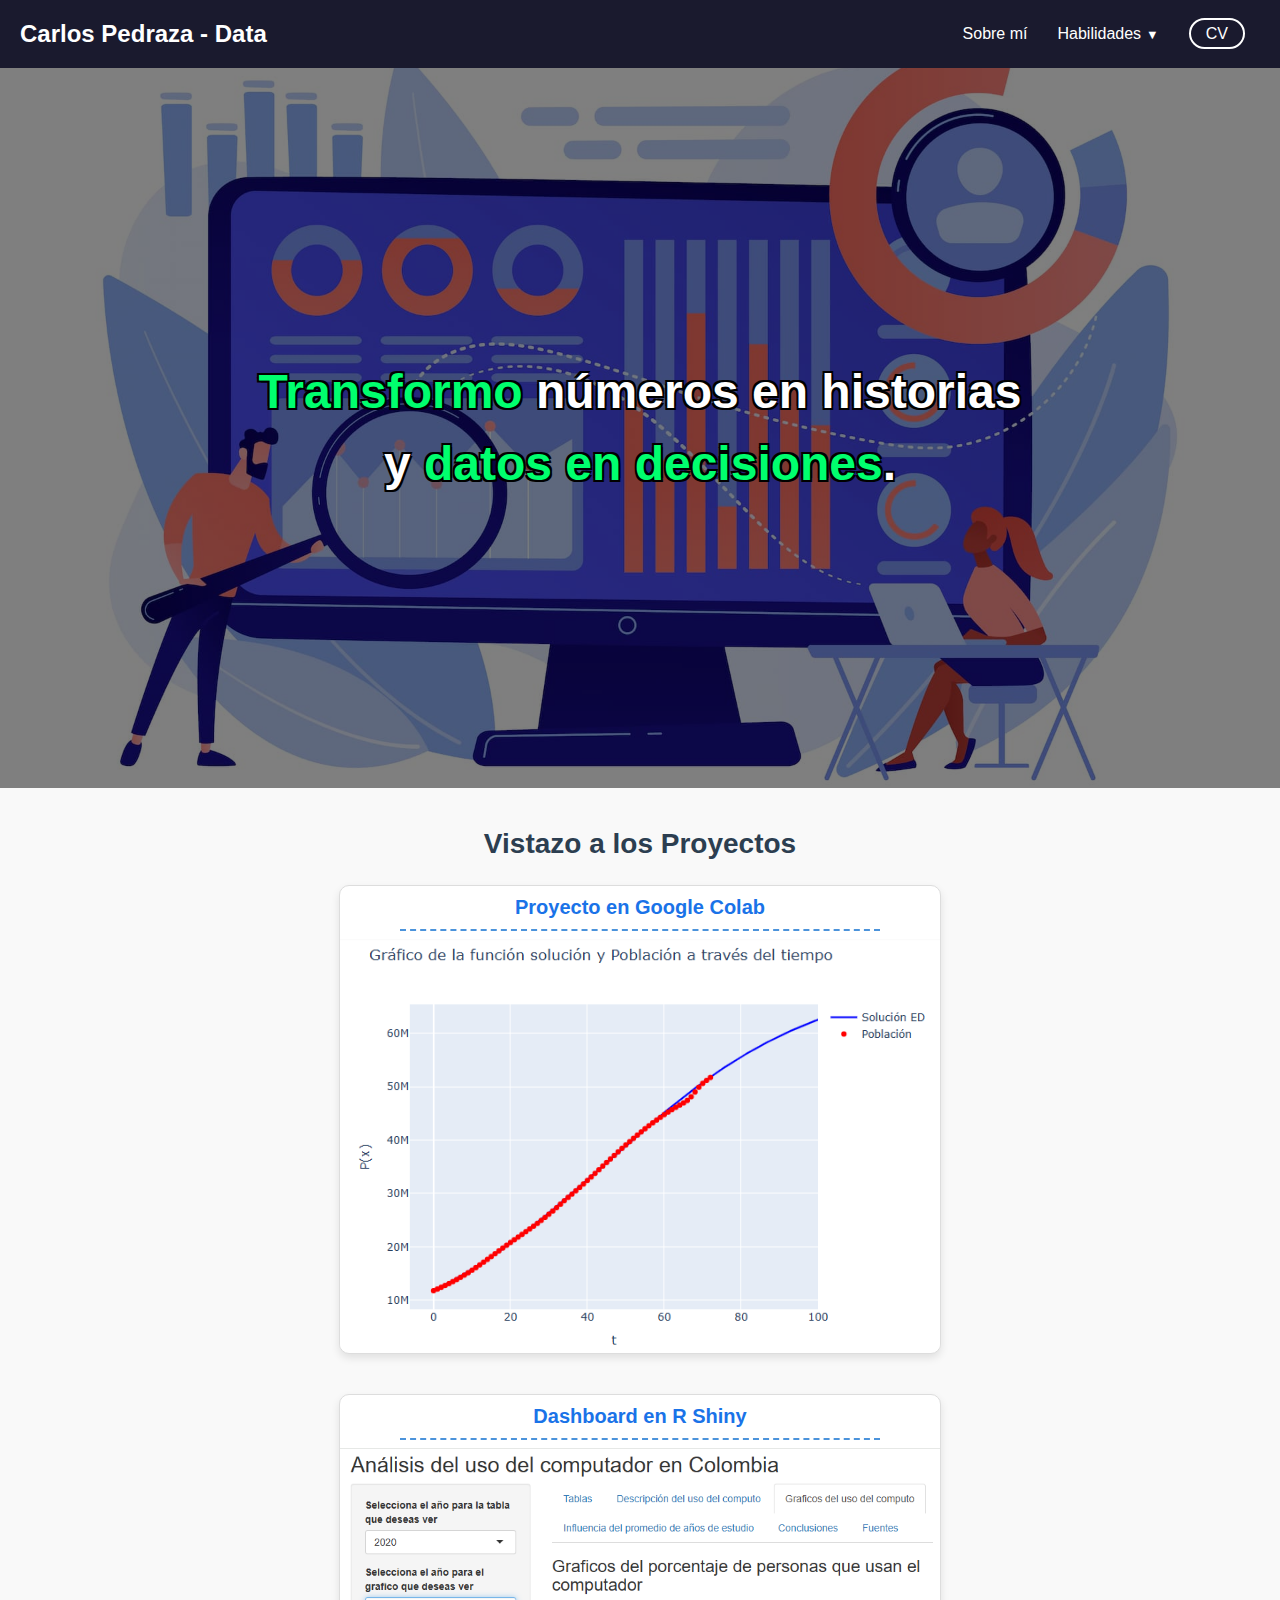
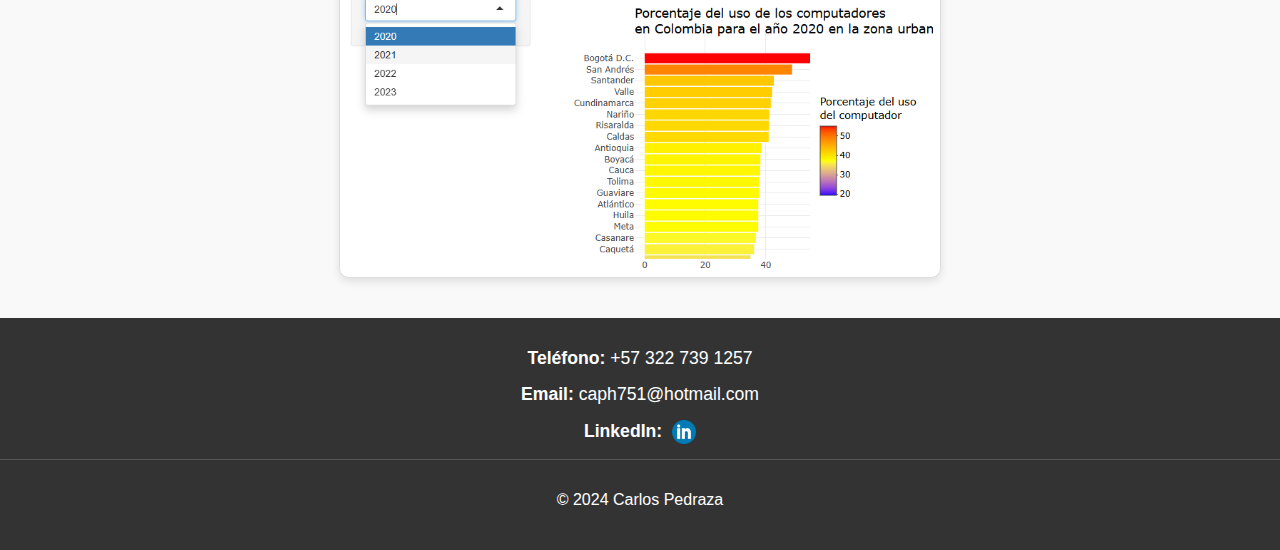
<file: index.html>
<!DOCTYPE html>
<html lang="es">
<head>
    <meta charset="UTF-8">
    <meta name="viewport" content="width=device-width, initial-scale=1.0">
    <title>Portafolio - Carlos Pedraza</title>
    <link rel="stylesheet" href="styles.css">
</head>
<body>
    <!-- Navegación -->
    <header>
        <nav>
            <a href="index.html" class="logo">Carlos Pedraza - Data</a>
            <div class="hamburger">
                <span></span>
                <span></span>
                <span></span>
            </div>
            <ul class="nav-links">
                <li><a href="sobre_mi.html">Sobre mí</a></li>
                <li class="dropdown">
                    <a href="#skills" class="dropdown-btn">Habilidades <span class="arrow">▼</span></a>
                    <ul class="dropdown-menu">
                        <li><a href="habilidades-python.html">Python</a></li>
                        <li><a href="Habilidades-R.html">R</a></li>
                        <li><a href="habilidades-Excel.html">Excel</a></li>
                    </ul>
                </li>
                <li><a href="media/Hoja de Vida de Carlos Pedraza.pdf" class="cv-button" target="_blank">CV</a></li>
            </ul>
        </nav>
    </header>

        <!-- Sección 1: Imagen de fondo y frase -->
        <section class="intro">
            <div class="overlay">
                <h1>
                    <span class="highlight">Transformo</span> números en historias <br>
                    y <span class="highlight">datos en decisiones</span>.
                </h1>
            </div>
        </section>
        
        <!--Sección de los proyectos-->
        <section class="projects-overview">
            <h2>Vistazo a los Proyectos</h2>
            <div class="projects-container">

                <div class="project-card">
                    <a href="https://colab.research.google.com/drive/1gpJDyMzF_62N0Fg-CL9JkQQJJrFau36m" target="_blank">
                        <p>Proyecto en Google Colab</p>
                        <hr class="separator">
                        <img src="media/Vistazo-proyecto-colab.png" alt="Proyecto en Google Colab" class="image">
                    </a>
                </div>

                <div class="project-card">
                    <a href="https://01vmub-andres-huertas.shinyapps.io/panel_proyecto_computadores/" target="_blank">
                        <p>Dashboard en R Shiny</p>
                        <hr class="separator">
                        <img src="media/vistazo-panel-R.png" alt="Proyecto en Google Colab" class="image">
                    </a>
                </div>
                
            </div>
        </section>
        

        <!-- Footer -->
        <footer>
            <div class="contact-info">
                <p><strong>Teléfono:</strong> +57 322 739 1257</p>
                <p><strong>Email:</strong> caph751@hotmail.com</p>
                <p><strong>LinkedIn:</strong> <a href="https://www.linkedin.com/in/carlos-pedraza-huertas-ba9575229/" target="_blank"><img src="media\linkedin_icon.png" alt="LinkedIn" class="linkedin-icon"></a></p>
            </div>
            <div class="footer-divider">
                <p>© 2024 Carlos Pedraza</p>
            </div>
        </footer>

    <script src="script.js"></script>

</body>
</html>
</file>
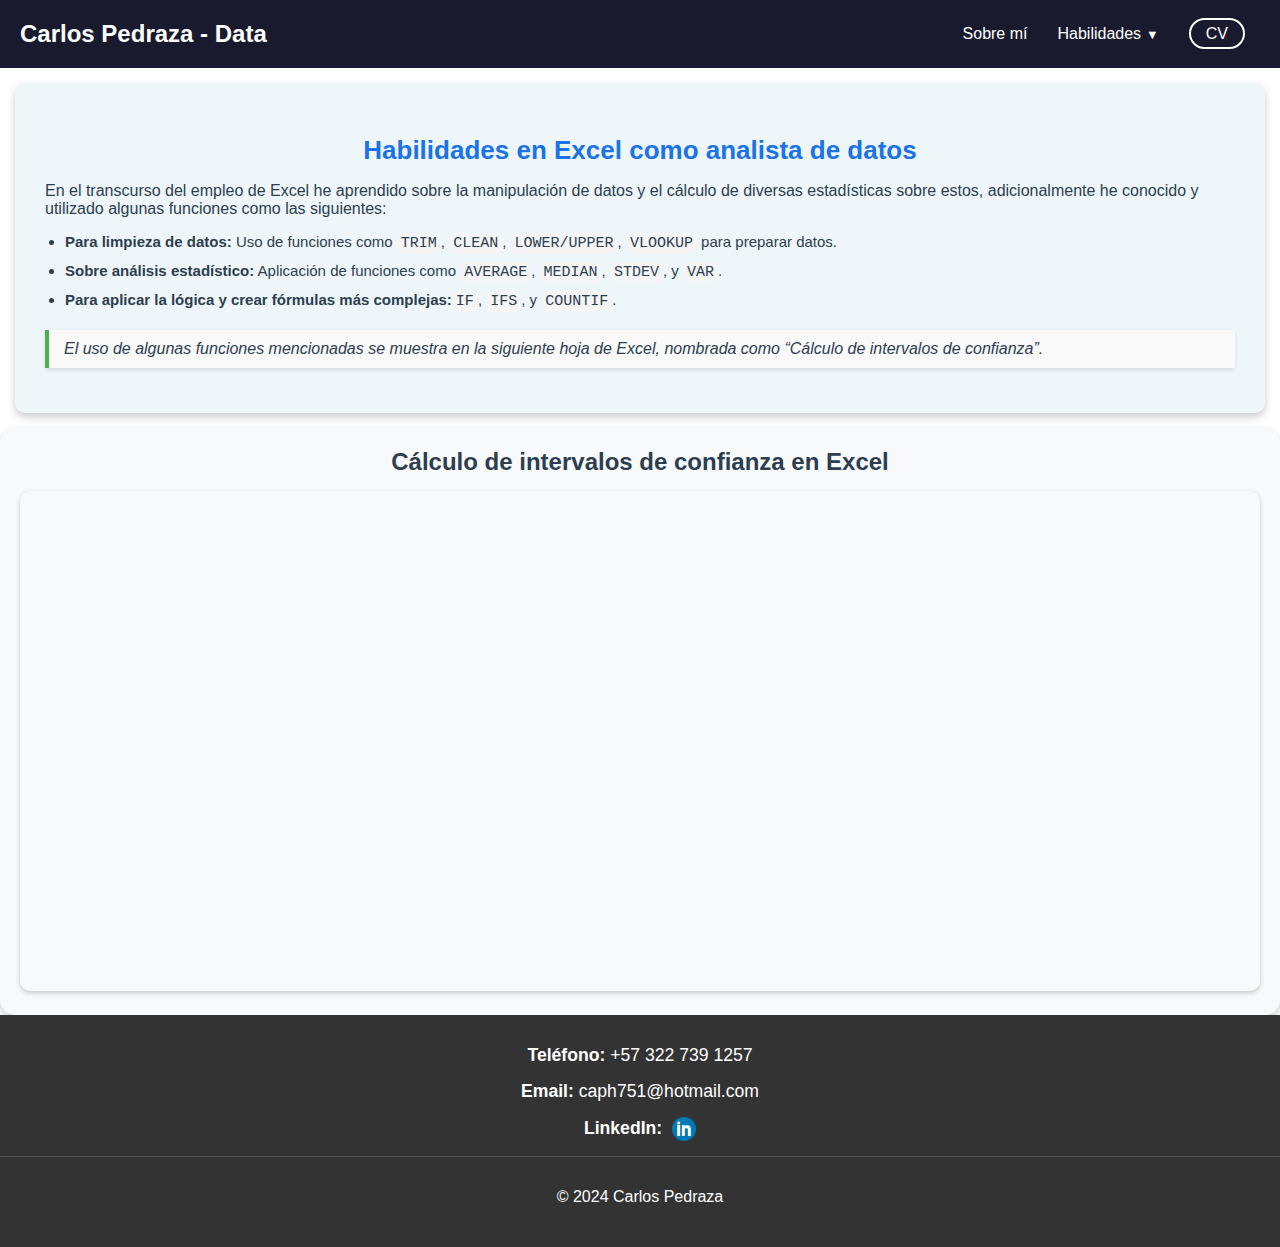
<file: habilidades-Excel.html>
<!DOCTYPE html>
<html lang="es">
<head>
    <meta charset="UTF-8">
    <meta name="viewport" content="width=device-width, initial-scale=1.0">
    <title>Portafolio - Carlos Pedraza</title>
    <link rel="stylesheet" href="styles.css">
    <link rel="stylesheet" href="style_habilidades_Excel.css">
</head>
<body>
    <!-- Navegación -->
    <header>
        <nav>
            <a href="index.html" class="logo">Carlos Pedraza - Data</a>
            <div class="hamburger">
                <span></span>
                <span></span>
                <span></span>
            </div>
            <ul class="nav-links">
                <li><a href="sobre_mi.html">Sobre mí</a></li>
                <li class="dropdown">
                    <a href="#skills" class="dropdown-btn">Habilidades <span class="arrow">▼</span></a>
                    <ul class="dropdown-menu">
                        <li><a href="habilidades-python.html">Python</a></li>
                        <li><a href="Habilidades-R.html">R</a></li>
                        <li><a href="#excel">Excel</a></li>
                    </ul>
                </li>
                <li><a href="media/Hoja de Vida de Carlos Pedraza.pdf" class="cv-button" target="_blank">CV</a></li>
            </ul>
        </nav>
    </header>

    <!--Habilidades en Excel-->
    <div class="excel-skills">
        <h2>Habilidades en Excel como analista de datos</h2>
        <p>En el transcurso del empleo de Excel he aprendido sobre la manipulación de datos y el cálculo de diversas estadísticas sobre estos, adicionalmente he conocido y utilizado algunas funciones como las siguientes:</p>
        <ul>
            <li><strong>Para limpieza de datos:</strong> Uso de funciones como <code>TRIM</code>, <code>CLEAN</code>, <code>LOWER/UPPER</code>, <code>VLOOKUP</code> para preparar datos.</li>
            <li><strong>Sobre análisis estadístico:</strong> Aplicación de funciones como <code>AVERAGE</code>, <code>MEDIAN</code>, <code>STDEV</code>, y <code>VAR</code>.</li>
            <li><strong>Para aplicar la lógica y crear fórmulas más complejas:</strong><code>IF</code>, <code>IFS</code>, y <code>COUNTIF</code>.</li>
        </ul>
        <p class="highlighted">El uso de algunas funciones mencionadas se muestra en la siguiente hoja de Excel, nombrada como “Cálculo de intervalos de confianza”.</p>
    </div>
    

    <!--Trabajo en Excel-->
    <div class="excel-embed">
        <h2>Cálculo de intervalos de confianza en Excel</h2>
        <iframe src="https://docs.google.com/spreadsheets/d/e/2PACX-1vSHEHSKnNIuF2w3EH4sI6joInvBxBmKHPFM0XoyONe1s9YplmcqgInprvtsTPFNaQ/pubhtml?widget=true&amp;headers=false&nocache=1"
        width="100%" 
        height="500px"></iframe>
    </div>


        <!-- Footer -->
        <footer>
            <div class="contact-info">
                <p><strong>Teléfono:</strong> +57 322 739 1257</p>
                <p><strong>Email:</strong> caph751@hotmail.com</p>
                <p><strong>LinkedIn:</strong> <a href="https://www.linkedin.com/in/carlos-pedraza-huertas-ba9575229/" target="_blank"><img src="media\linkedin_icon.png" alt="LinkedIn" class="linkedin-icon"></a></p>
            </div>
            <div class="footer-divider">
                <p>© 2024 Carlos Pedraza</p>
            </div>
        </footer>

    <script src="script.js"></script>

</body>
</html>
</file>
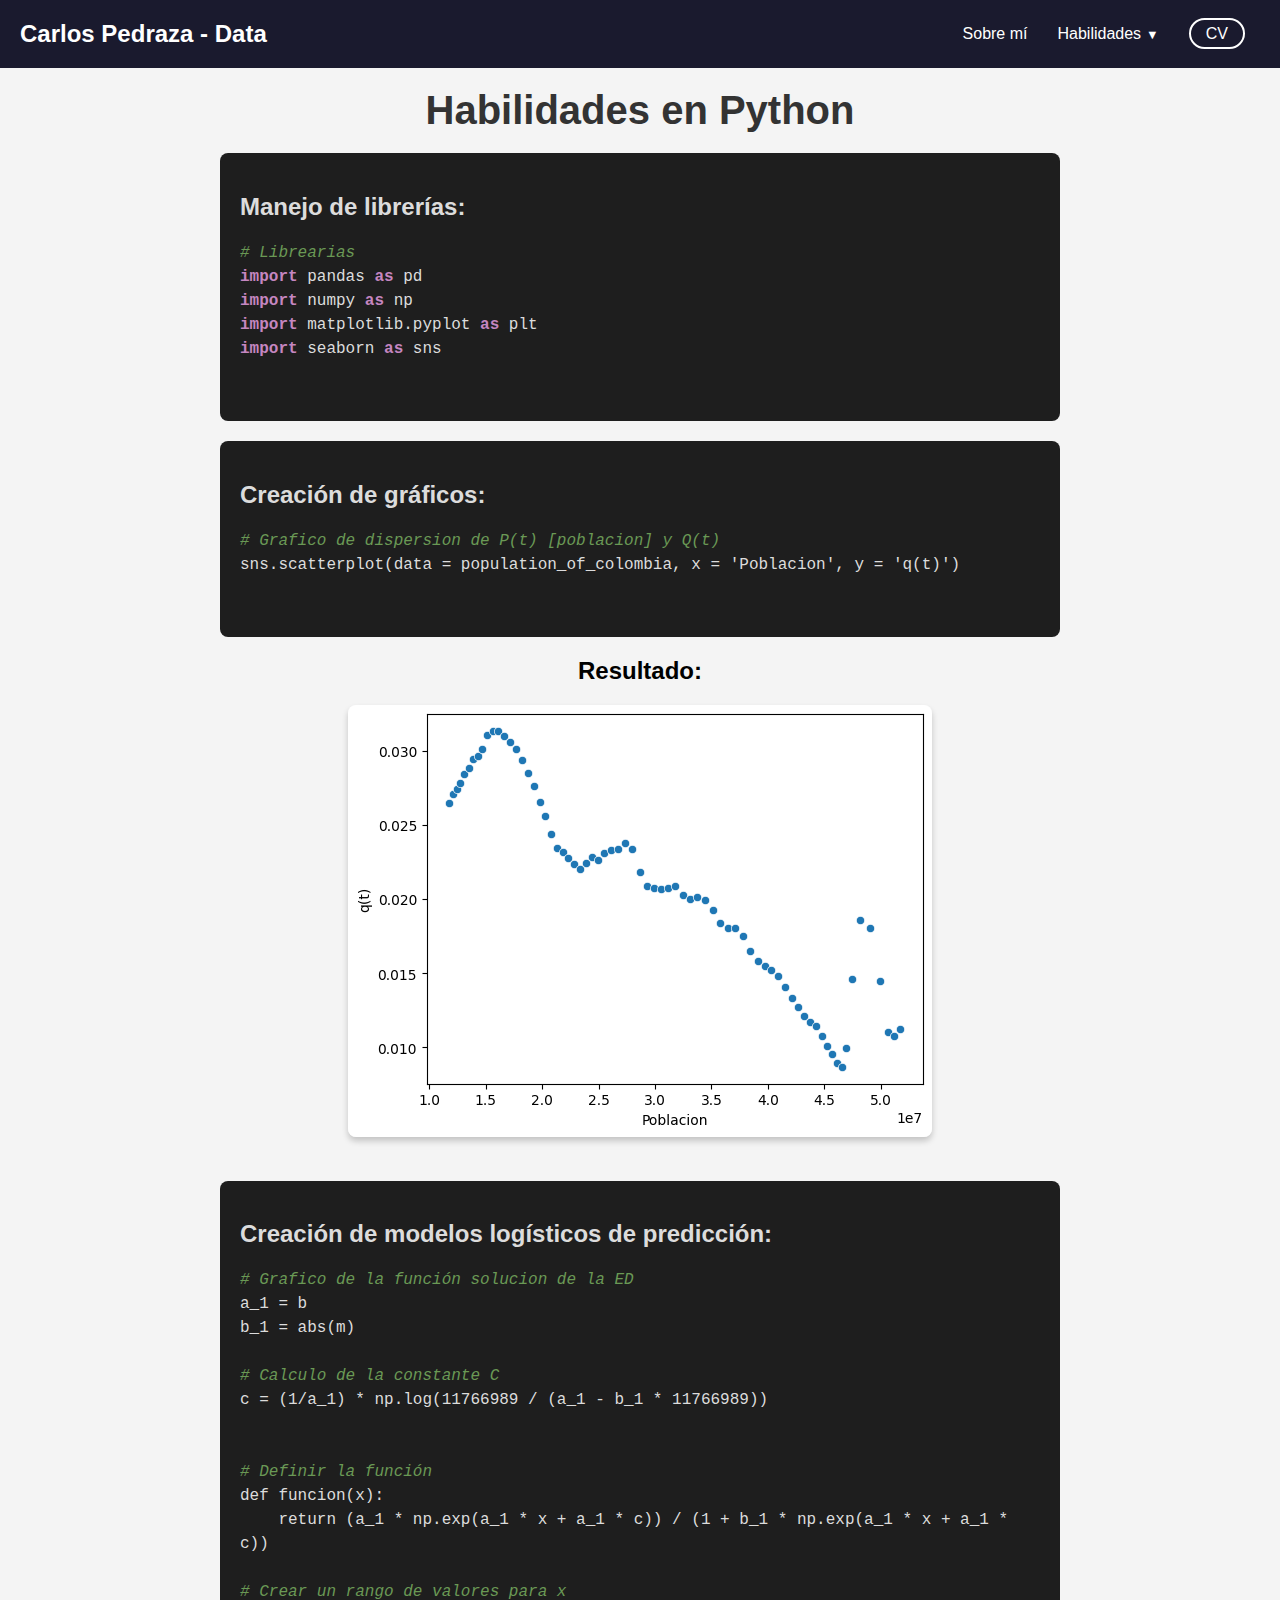
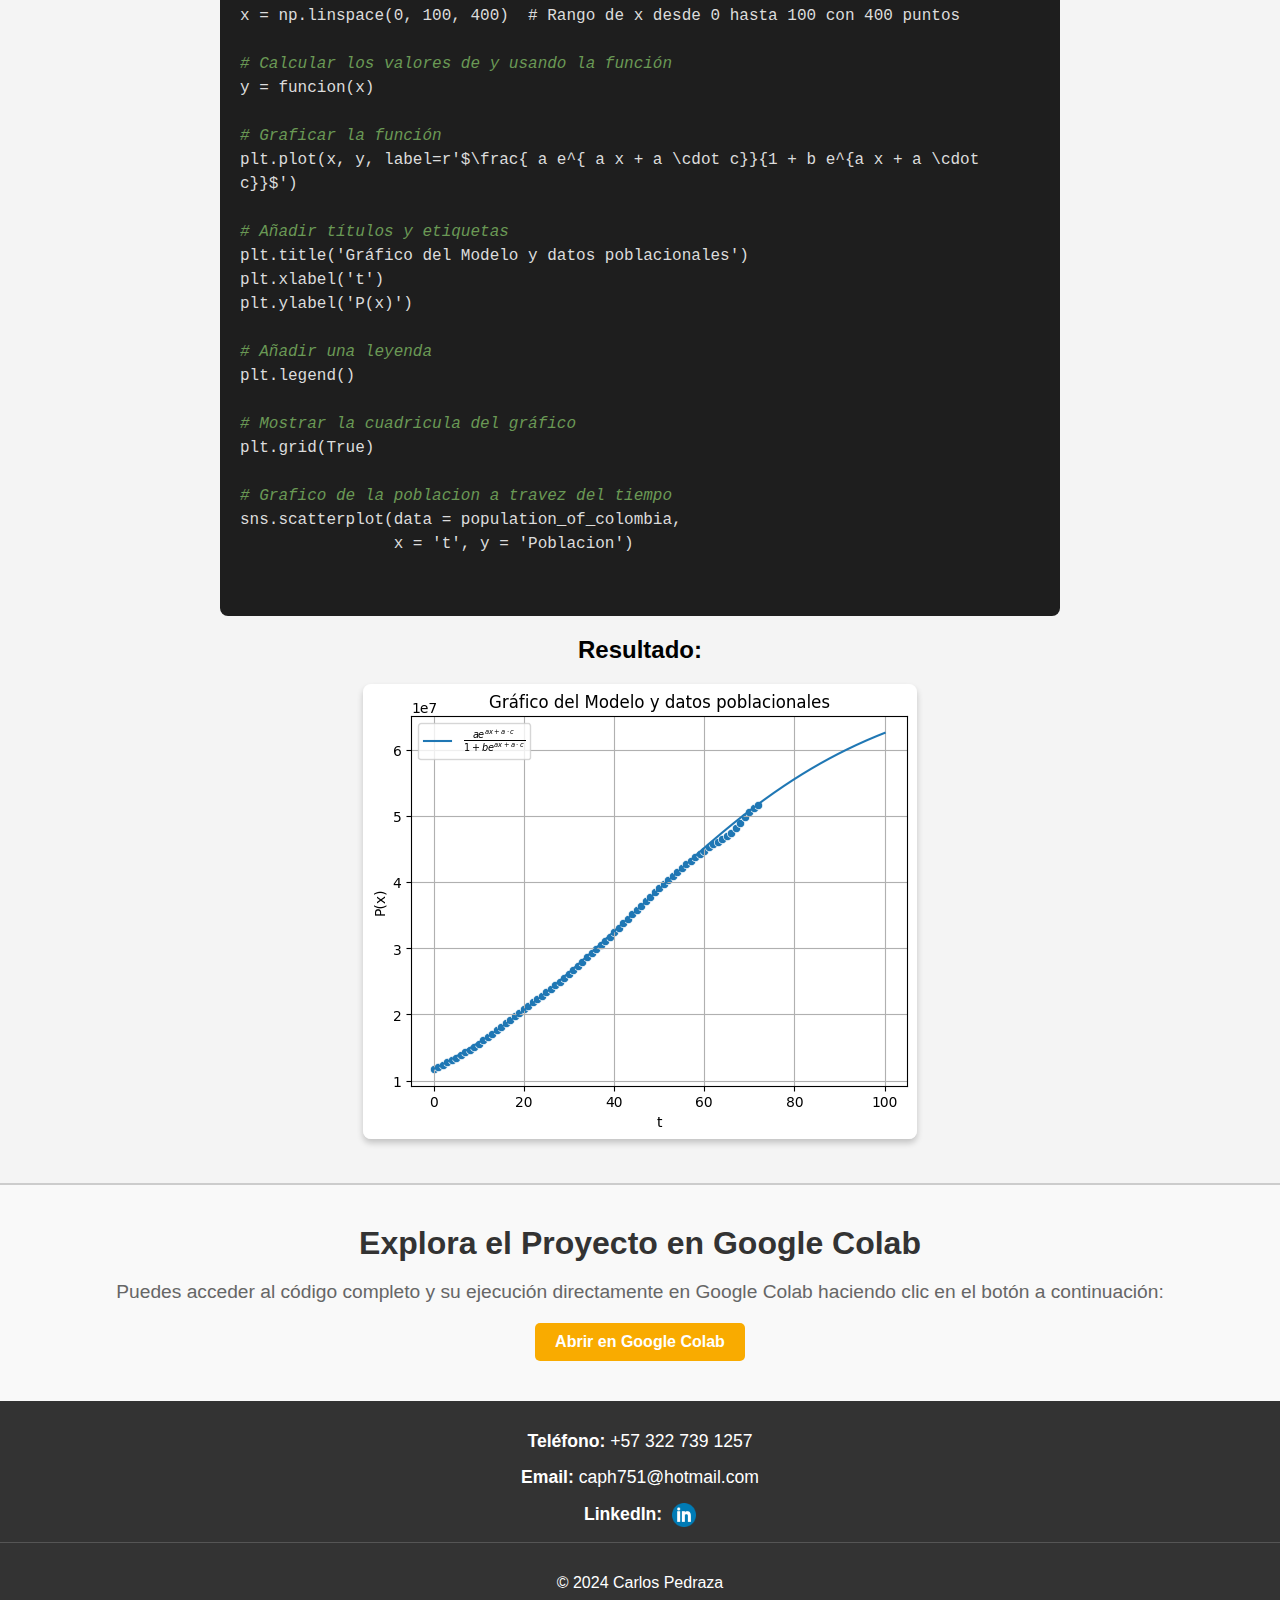
<file: habilidades-python.html>
<!DOCTYPE html>
<html lang="es">
<head>
    <meta charset="UTF-8">
    <meta name="viewport" content="width=device-width, initial-scale=1.0">
    <title>Portafolio - Carlos Pedraza</title>
    <link rel="stylesheet" href="styles.css">
    <link rel="stylesheet" href="style_habilidades_python.css">
</head>
<body>
    <!-- Navegación -->
    <header>
        <nav>
            <a href="index.html" class="logo">Carlos Pedraza - Data</a>
            <div class="hamburger">
                <span></span>
                <span></span>
                <span></span>
            </div>
            <ul class="nav-links">
                <li><a href="sobre_mi.html">Sobre mí</a></li>
                <li class="dropdown">
                    <a href="#skills" class="dropdown-btn">Habilidades <span class="arrow">▼</span></a>
                    <ul class="dropdown-menu">
                        <li><a href="#python">Python</a></li>
                        <li><a href="Habilidades-R.html">R</a></li>
                        <li><a href="habilidades-Excel.html">Excel</a></li>
                    </ul>
                </li>
                <li><a href="media/Hoja de Vida de Carlos Pedraza.pdf" class="cv-button" target="_blank">CV</a></li>
            </ul>
        </nav>
    </header>

    <!-- Sección Principal -->
    <section class="skills-python">
        <h1>Habilidades en Python</h1>
        <div class="code-snippet">
            <h2>Manejo de librerías:</h2>
            <pre>
<span class="comment"># Librearias</span>
<span class="keyword">import</span> pandas <span class="keyword">as</span> pd
<span class="keyword">import</span> numpy <span class="keyword">as</span> np
<span class="keyword">import</span> matplotlib.pyplot <span class="keyword">as</span> plt
<span class="keyword">import</span> seaborn <span class="keyword">as</span> sns
            </pre>

        </div>
        <div class="code-result">
            <h2></h2>
        </div>

        <div class="code-snippet">
            <h2>Creación de gráficos:</h2>
            <pre>
<span class="comment"># Grafico de dispersion de P(t) [poblacion] y Q(t)</span>
sns.scatterplot(data = population_of_colombia, x = 'Poblacion', y = 'q(t)')
            </pre>

        </div>
        <div class="code-result">
            <h2>Resultado:</h2>
            <img src="media/scatter_plot.png" alt="Resultado de la gráfica de Python">
        </div>

    
        <div class="code-snippet">
        <h2>Creación de modelos logísticos de predicción:</h2>
        <pre>
<span class="comment"># Grafico de la función solucion de la ED</span>
a_1 = b
b_1 = abs(m)
            
<span class="comment"># Calculo de la constante C</span>
c = (1/a_1) * np.log(11766989 / (a_1 - b_1 * 11766989))
            
            
<span class="comment"># Definir la función</span>
def funcion(x):
    return (a_1 * np.exp(a_1 * x + a_1 * c)) / (1 + b_1 * np.exp(a_1 * x + a_1 * c))
            
<span class="comment"># Crear un rango de valores para x</span>
x = np.linspace(0, 100, 400)  # Rango de x desde 0 hasta 100 con 400 puntos
            
<span class="comment"># Calcular los valores de y usando la función</span>
y = funcion(x)
            
<span class="comment"># Graficar la función</span>
plt.plot(x, y, label=r'$\frac{ a e^{ a x + a \cdot c}}{1 + b e^{a x + a \cdot c}}$')
            
<span class="comment"># Añadir títulos y etiquetas</span>
plt.title('Gráfico del Modelo y datos poblacionales')
plt.xlabel('t')
plt.ylabel('P(x)')

<span class="comment"># Añadir una leyenda</span>
plt.legend()

<span class="comment"># Mostrar la cuadricula del gráfico</span>
plt.grid(True)

<span class="comment"># Grafico de la poblacion a travez del tiempo</span>
sns.scatterplot(data = population_of_colombia,
                x = 't', y = 'Poblacion')
        </pre>

    </div>
    <div class="code-result">
        <h2>Resultado:</h2>
        <img src="media/Grafico_del_modelo_de_prediccion.png" alt="Resultado de la gráfica de Python">
    </div>

    </section>

    <section class="colab-link">
        <h2>Explora el Proyecto en Google Colab</h2>
        <p>Puedes acceder al código completo y su ejecución directamente en Google Colab haciendo clic en el botón a continuación:</p>
        <a href="https://colab.research.google.com/drive/1gpJDyMzF_62N0Fg-CL9JkQQJJrFau36m?usp=sharing" target="_blank" class="btn-colab">Abrir en Google Colab</a>
    </section>
    


        <!-- Footer -->
        <footer>
            <div class="contact-info">
                <p><strong>Teléfono:</strong> +57 322 739 1257</p>
                <p><strong>Email:</strong> caph751@hotmail.com</p>
                <p><strong>LinkedIn:</strong> <a href="https://www.linkedin.com/in/carlos-pedraza-huertas-ba9575229/" target="_blank"><img src="media\linkedin_icon.png" alt="LinkedIn" class="linkedin-icon"></a></p>
            </div>
            <div class="footer-divider">
                <p>© 2024 Carlos Pedraza</p>
            </div>
        </footer>

    <script src="script.js"></script>

</body>
</html>
</file>
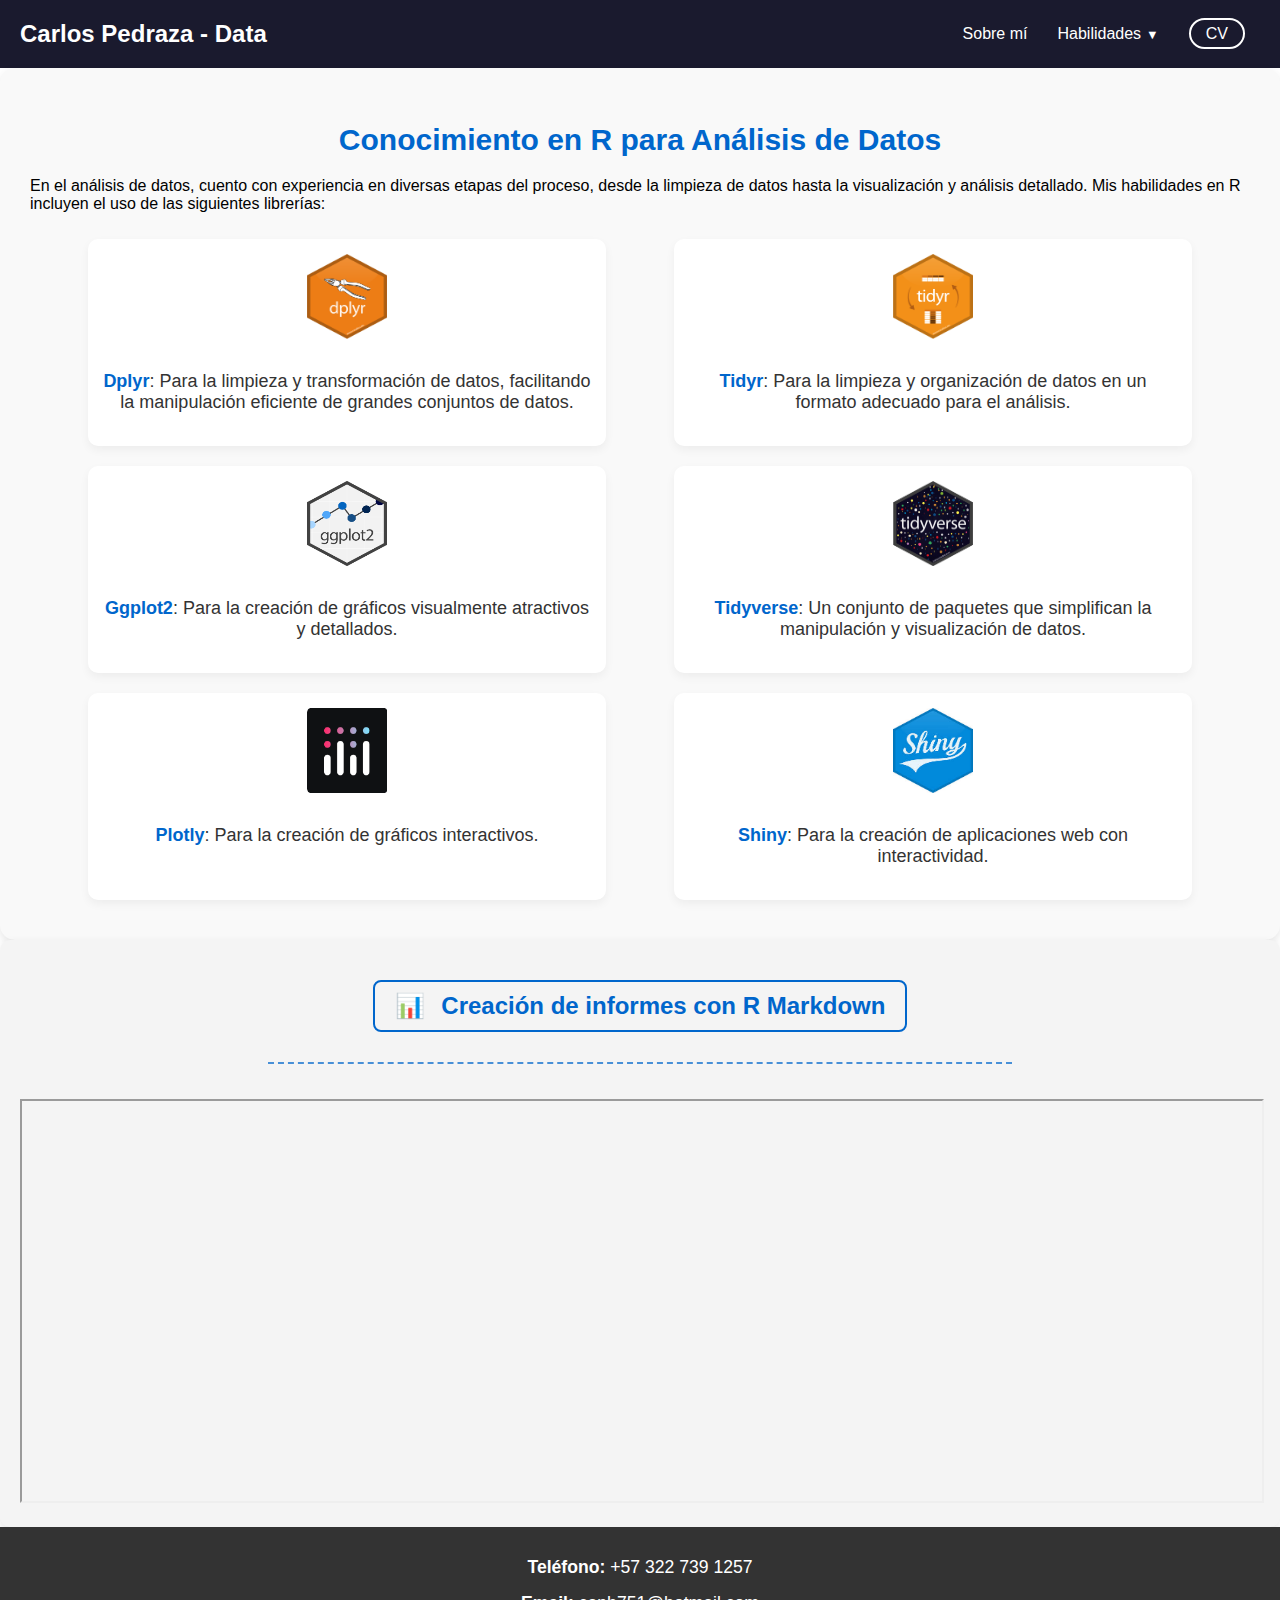
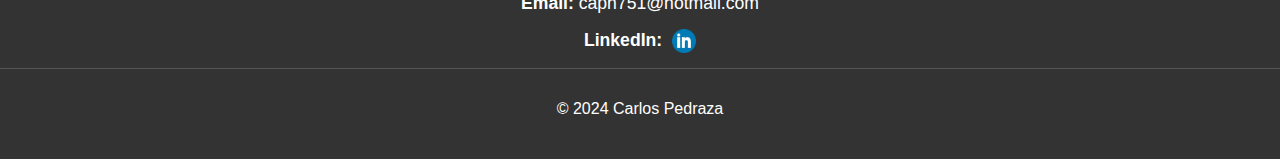
<file: Habilidades-R.html>
<!DOCTYPE html>
<html lang="es">
<head>
    <meta charset="UTF-8">
    <meta name="viewport" content="width=device-width, initial-scale=1.0">
    <title>Portafolio - Carlos Pedraza</title>
    <link rel="stylesheet" href="styles.css">
    <link rel="stylesheet" href="style_R.css">
</head>
<body>
    <!-- Navegación -->
    <header>
        <nav>
            <a href="index.html" class="logo">Carlos Pedraza - Data</a>
            <div class="hamburger">
                <span></span>
                <span></span>
                <span></span>
            </div>
            <ul class="nav-links">
                <li><a href="sobre_mi.html">Sobre mí</a></li>
                <li class="dropdown">
                    <a href="#skills" class="dropdown-btn">Habilidades <span class="arrow">▼</span></a>
                    <ul class="dropdown-menu">
                        <li><a href="habilidades-python.html">Python</a></li>
                        <li><a href="#r">R</a></li>
                        <li><a href="habilidades-Excel.html">Excel</a></li>
                    </ul>
                </li>
                <li><a href="media/Hoja de Vida de Carlos Pedraza.pdf" class="cv-button" target="_blank">CV</a></li>
            </ul>
        </nav>
    </header>


<!-- Sección de descripción sobre conocimiento en R -->
<div class="data-skills-description">
    <h2>Conocimiento en R para Análisis de Datos</h2>
    <p>En el análisis de datos, cuento con experiencia en diversas etapas del proceso, desde la limpieza de datos hasta la visualización y análisis detallado. Mis habilidades en R incluyen el uso de las siguientes librerías:</p>

    <div class="skills-list">
        <div class="skill-item">
            <img src="media/hex-dplyr.png" alt="dplyr" class="skill-icon">
            <p><strong>Dplyr</strong>: Para la limpieza y transformación de datos, facilitando la manipulación eficiente de grandes conjuntos de datos.</p>
        </div>
        <div class="skill-item">
            <img src="media/tidyr.png" alt="tidyr" class="skill-icon">
            <p><strong>Tidyr</strong>: Para la limpieza y organización de datos en un formato adecuado para el análisis.</p>
        </div>
        <div class="skill-item">
            <img src="media/Ggplot2_hex_logo.png" alt="ggplot2" class="skill-icon">
            <p><strong>Ggplot2</strong>: Para la creación de gráficos visualmente atractivos y detallados.</p>
        </div>
        
        <div class="skill-item">
            <img src="media/Tidyverse_hex_logo.png" alt="tidyverse" class="skill-icon">
            <p><strong>Tidyverse</strong>: Un conjunto de paquetes que simplifican la manipulación y visualización de datos.</p>
        </div>
        
        <div class="skill-item">
            <img src="media/plotly.png" alt="plotly" class="skill-icon">
            <p><strong>Plotly</strong>: Para la creación de gráficos interactivos.</p>
        </div>

        <div class="skill-item">
            <img src="media/shiny.jpg" alt="Shiny" class="skill-icon">
            <p><strong>Shiny</strong>: Para la creación de aplicaciones web con interactividad.</p>
        </div>
    </div>
</div>
    
    
<!-- Sección para el visor de PDF -->
<div class="pdf-container">
    <!-- Título antes del PDF -->
    <div class="pdf-title">
        
        <h2>
            <span class="icon" style="padding-right: 10px;">📊</span>
            Creación de informes con R Markdown
        </h2>
        <hr class="separator">
    </div>
    <iframe src="media/Analisis-del-uso-de-los-computadores.knit.pdf" width="100%" height="400px">
        Este navegador no soporta la visualización de PDF.
    </iframe>
</div>


        <!-- Footer -->
        <footer>
            <div class="contact-info">
                <p><strong>Teléfono:</strong> +57 322 739 1257</p>
                <p><strong>Email:</strong> caph751@hotmail.com</p>
                <p><strong>LinkedIn:</strong> <a href="https://www.linkedin.com/in/carlos-pedraza-huertas-ba9575229/" target="_blank"><img src="media\linkedin_icon.png" alt="LinkedIn" class="linkedin-icon"></a></p>
            </div>
            <div class="footer-divider">
                <p>© 2024 Carlos Pedraza</p>
            </div>
        </footer>

    <script src="script.js"></script>

</body>
</html>
</file>
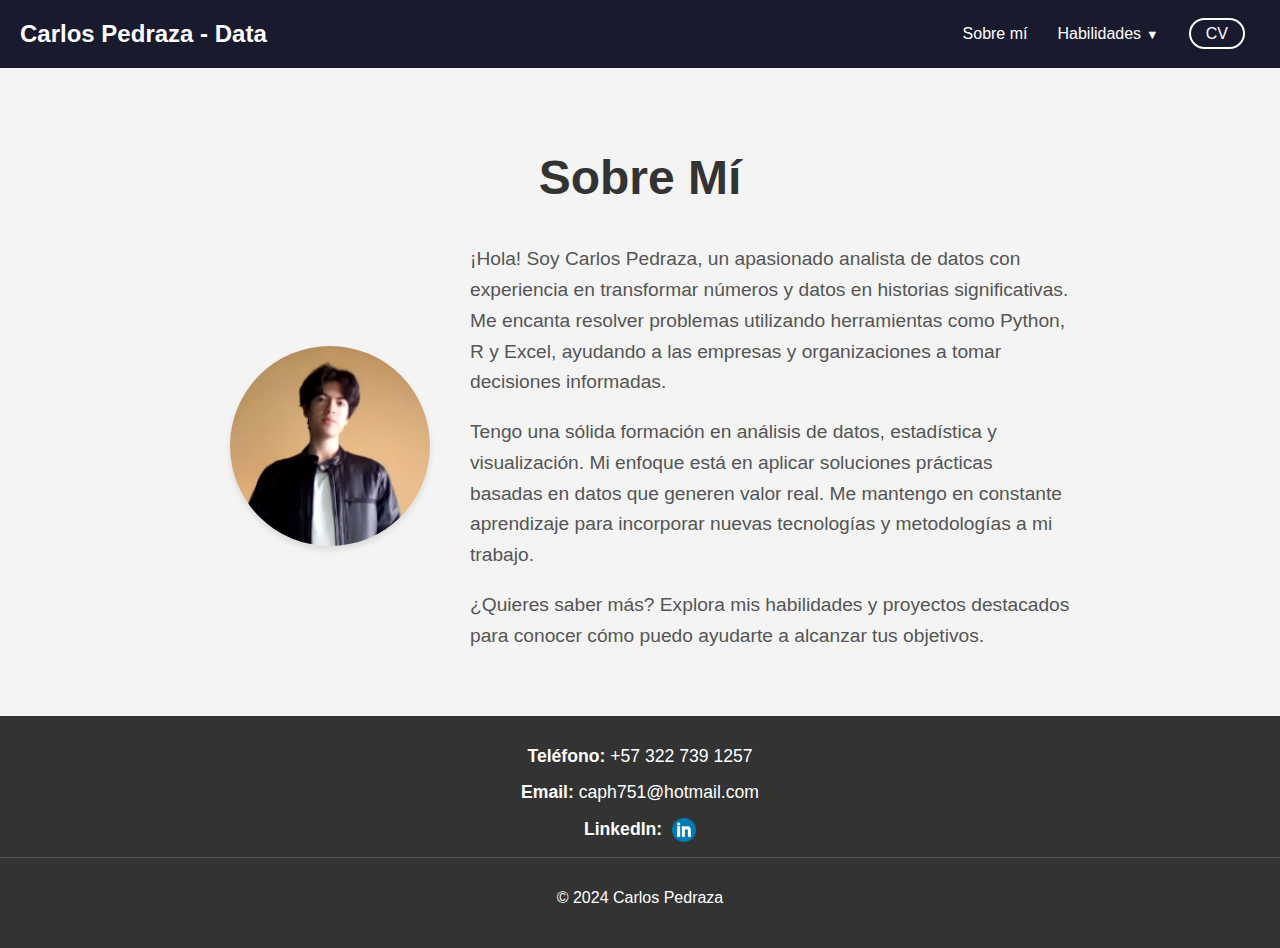
<file: sobre_mi.html>
<!DOCTYPE html>
<html lang="es">
<head>
    <meta charset="UTF-8">
    <meta name="viewport" content="width=device-width, initial-scale=1.0">
    <title>Portafolio - Carlos Pedraza</title>
    <link rel="stylesheet" href="style_sobre_mi.css">
    <link rel="stylesheet" href="styles.css">
</head>
<body>
    <!-- Navegación -->
    <header>
        <nav>
            <a href="index.html" class="logo">Carlos Pedraza - Data</a>
            <div class="hamburger">
                <span></span>
                <span></span>
                <span></span>
            </div>
            <ul class="nav-links">
                <li><a href="#about">Sobre mí</a></li>
                <li class="dropdown">
                    <a href="#skills" class="dropdown-btn">Habilidades <span class="arrow">▼</span></a>
                    <ul class="dropdown-menu">
                        <li><a href="habilidades-python.html">Python</a></li>
                        <li><a href="Habilidades-R.html">R</a></li>
                        <li><a href="habilidades-Excel.html">Excel</a></li>
                    </ul>
                </li>
                <li><a href="media/Hoja de Vida de Carlos Pedraza.pdf" class="cv-button" target="_blank">CV</a></li>
            </ul>
        </nav>
    </header>


            <!-- Sección Principal -->
    <section class="about-page">
        <h1>Sobre Mí</h1>
        <div class="about-container">
            <img src="media\Foto Rockera de Frente.png" alt="Foto de Carlos Pedraza" class="about-image">
            <div class="about-details">
                <p>¡Hola! Soy Carlos Pedraza, un apasionado analista de datos con experiencia en transformar números y datos en historias significativas. Me encanta resolver problemas utilizando herramientas como Python, R y Excel, ayudando a las empresas y organizaciones a tomar decisiones informadas.</p>
                <p>Tengo una sólida formación en análisis de datos, estadística y visualización. Mi enfoque está en aplicar soluciones prácticas basadas en datos que generen valor real. Me mantengo en constante aprendizaje para incorporar nuevas tecnologías y metodologías a mi trabajo.</p>
                <p>¿Quieres saber más? Explora mis habilidades y proyectos destacados para conocer cómo puedo ayudarte a alcanzar tus objetivos.</p>
            </div>
        </div>
    </section>


        <!-- Footer -->
        <footer>
            <div class="contact-info">
                <p><strong>Teléfono:</strong> +57 322 739 1257</p>
                <p><strong>Email:</strong> caph751@hotmail.com</p>
                <p><strong>LinkedIn:</strong> <a href="https://www.linkedin.com/in/carlos-pedraza-huertas-ba9575229/" target="_blank"><img src="media\linkedin_icon.png" alt="LinkedIn" class="linkedin-icon"></a></p>
            </div>
            <div class="footer-divider">
                <p>© 2024 Carlos Pedraza</p>
            </div>
        </footer>

    <script src="script.js"></script>

</body>
</html>
</file>
<file: styles.css>
/* Estilo General */
body {
    margin: 0;
    padding: 0;
    font-family: 'Arial', sans-serif;
}

/* Nav Bar */
header {
    background-color: #1a1a2e; /* Azul oscuro casi negro */
    padding: 20px 20px;
}

nav {
    display: flex;
    justify-content: space-between;
    align-items: center;
}

nav .logo {
    font-size: 1.5em;
    font-weight: bold;
    color: white;
}

/* Estilos para el logo como enlace */
.logo {
    text-decoration: none; /* Quita el subrayado del enlace */
    color: white; /* Mantén el color de texto blanco */
    font-size: 1.5em; /* Tamaño del texto */
    font-weight: bold; /* Fuente en negrita */
    cursor: pointer; /* Apunta que es interactivo */
}

.logo:hover {
    color: #00aaff; /* Cambia el color al pasar el mouse */
}


/*Estilos para el menu de hamburguesa*/
nav .hamburger {
    display: none; /* Solo visible en pantallas pequeñas */
    flex-direction: column;
    justify-content: space-around;
    height: 20px;
    width: 30px;
    cursor: pointer;
    transition: transform 0.3s ease; /* Suaviza la transición */
}

nav .hamburger span {
    display: block;
    height: 3px;
    background: white;
    border-radius: 2px;
    transition: all 0.3s ease;
}

/* Cuando el icono está activo (desplegado como una X) */
nav .hamburger.active span:nth-child(1) {
    transform: rotate(45deg); /* Rota el primer span */
    position: relative;
    top: 8px; /* Ajusta la posición para que se cruce */
}

nav .hamburger.active span:nth-child(2) {
    opacity: 0; /* Oculta el segundo span */
}

nav .hamburger.active span:nth-child(3) {
    transform: rotate(-45deg); /* Rota el tercer span */
    position: relative;
    top: -5px; /* Ajusta la posición para que se cruce */
}


/*Nav Links*/
nav .nav-links {
    list-style: none;
    display: flex;
    margin: 0;
    padding: 0;
}

nav .nav-links li {
    margin: 0 15px;
    position: relative; /* Necesario para el menú desplegable */
}

nav .nav-links li a {
    text-decoration: none;
    color: white;
    font-size: 1em;
    font-weight: 500;
    transition: color 0.3s ease;
}

/* Dropdown (Habilidades) */
nav .nav-links li .dropdown-btn {
    display: flex;
    align-items: center;
    cursor: pointer;
}

nav .nav-links li .arrow {
    margin-left: 5px;
    font-size: 0.8em;
}


/* Menú oculto por defecto */
nav .nav-links li .dropdown-menu {
    display: none; /* Ocultar por defecto */
    position: absolute;
    top: 100%; /* Debajo del botón principal */
    left: 0;
    background-color: #1a1a2e; /* Fondo oscuro */
    border-radius: 5px;
    box-shadow: 0 4px 6px rgba(0, 0, 0, 0.1);
    list-style: none;
    margin: 0;
    padding: 10px 0;
    z-index: 1;
}

nav .nav-links li .dropdown-menu li {
    margin: 0;
}

nav .nav-links li .dropdown-menu li a {
    display: block;
    padding: 10px 20px;
    color: white;
    text-decoration: none;
    transition: background-color 0.3s ease;
}

nav .nav-links li .dropdown-menu li a:hover {
    background-color: #1a1a2e; /* Fondo azul oscuro al pasar el mouse */
}

/* Menú visible al activar */
nav .nav-links li .dropdown-menu.active {
    display: block; /* Mostrar menú al hacer clic */
}

nav .nav-links li a:hover {
    color: #f9a826; /* Color acento */
}

/* Estilo del botón CV */
nav .nav-links li .cv-button {
    border: 2px solid white;
    border-radius: 20px; /* Bordes redondeados */
    padding: 5px 15px; /* Espaciado interno */
    transition: all 0.3s ease; /* Transiciones suaves */
}

nav .nav-links li .cv-button:hover {
    background-color: white; /* Fondo blanco al pasar el mouse */
    color: #1a1a2e; /* Letra azul oscuro */
}


/* Responsive Styles */
@media screen and (max-width: 768px) {
    nav .hamburger {
        display: flex;
    }

    nav .nav-links {
        display: none;
        flex-direction: column;
        position: fixed;
        top: 10%;
        left: 0%;
        background-color: #1a1a2e;
        width: 100%;
        z-index: 100;

    }

    nav .nav-links.active {
        display: flex;
    }

    nav .nav-links li {
        margin: 10px 0;
        text-align: center;
        padding: 25px;
    }

    /* Dropdown Button (Habilidades) */
    nav .nav-links .dropdown-btn {
        justify-content: center; /* Centramos horizontalmente */
    }

    nav .nav-links li .dropdown-menu {
        position: static; /* Eliminamos la posición absoluta */
        transform: none; /* No necesitamos centrarlo manualmente */
        width: 100%; /* Aseguramos que ocupe todo el espacio */
        margin-top: 10px; /* Separación con el botón */
        background-color: #444;
    }
}

/*Estilo para el que header se muestre siempre en pantallas pequeñas*/
@media (max-width: 768px) {
    header {
        position: sticky;
        top: 0;
        z-index: 1000; /* Asegúrate de que esté por encima de otros elementos */
    }
}

/* Sección de Introducción */
.intro {
    height: 80vh;
    background: url('media/Portada - Datos.jpg') no-repeat center center/cover; /* Cambia 'tu-imagen.jpg' por el archivo real */
    position: relative;
}

.intro .overlay {
    position: absolute;
    top: 0;
    left: 0;
    right: 0;
    bottom: 0;
    background: rgba(0, 0, 0, 0.5); /* Fondo oscuro semitransparente */
    display: flex;
    justify-content: center;
    align-items: center;
    color: white;
    text-align: center;
}

.overlay h1 {
    font-size: 3em;
    text-align: center;
    line-height: 1.5;
    color: #ffffff; /* Color general del texto */
    text-shadow: 
    -2px -2px 0 #000,  /* Sombra hacia arriba a la izquierda */
    2px -2px 0 #000,   /* Sombra hacia arriba a la derecha */
    -2px 2px 0 #000,   /* Sombra hacia abajo a la izquierda */
    2px 2px 0 #000;    /* Sombra hacia abajo a la derecha */
}

h1 .highlight {
    color: #00ff6e; /* Destacar palabras clave en un color llamativo */
    font-weight: bold;
    text-shadow: 
    -2px -2px 0 #000,  
    2px -2px 0 #000,   
    -2px 2px 0 #000,   
    2px 2px 0 #000;   
}


/* Sección Los proyectos */
.projects-overview {
    text-align: center;
    padding: 40px 20px;
    background-color: #f9f9f9; /* Fondo claro */
}

.projects-overview h2 {
    font-size: 28px;
    margin-top: 0px;
    margin-bottom: 25px;
    color: #2c3e50;
}

.projects-container {
    display: flex;
    flex-wrap: wrap;
    justify-content: center;
    gap: 40px;
}

.project-card {
    width: auto;
    text-align: center;
    background-color: #ffffff;
    border: 1px solid #ddd;
    border-radius: 10px;
    overflow: hidden;
    box-shadow: 0 4px 8px rgba(0, 0, 0, 0.1);
    transition: transform 0.3s, box-shadow 0.3s;
}

.project-card a {
    text-decoration: none; /* Elimina la línea del hipervínculo */
    color: inherit; /* Opcional: hereda el color del padre */
}

.separator {
    width: 80%;
    border: 0;
    border-top: 2px dashed #0066cc;
    opacity: 0.7;
}

.project-card:hover {
    transform: translateY(-5px);
    box-shadow: 0 6px 12px rgba(0, 0, 0, 0.2);
}

.project-card img {
    width: 600px;
    height: auto;
}

.project-card p {
    margin: 10px 0;
    font-size: 20px;
    color: #1a73e8;
    font-weight: bold;
}

@media (max-width: 768px) {
    .project-card .gif, 
    .project-card .image {
        width: 100%;
        height: auto;
    }
}


/* Estilos para Footer */
footer {
    background-color: #333; /* Fondo oscuro */
    color: white;
    padding: 20px 0;
    text-align: center;
}

footer .contact-info {
    margin-bottom: 10px;
}

footer .contact-info p {
    margin: 5px 0;
    font-size: 1.1em;
}

/* Icono de LinkedIn */
footer .linkedin-icon {
    width: 24px; /* Ajusta el tamaño del icono */
    vertical-align: middle;
    margin-left: 5px;
}

/* Separador */
footer .footer-divider {
    margin-top: 10px;
    border-top: 1px solid #555; /* Barra de separación */
    padding-top: 10px;
}

/* Estilo del enlace de LinkedIn */
footer a {
    color: #0e76a8; /* Color de LinkedIn */
    text-decoration: none;
}

footer a:hover {
    text-decoration: underline;
}

footer p {
    padding-top: 5px;
    padding-bottom: 5px;
}
</file>
<file: style_habilidades_Excel.css>
.excel-embed {
    padding: 20px;
    background-color: #f8f9fa; /* Fondo claro para contraste */
    border-radius: 15px; /* Bordes redondeados */
    box-shadow: 0 4px 8px rgba(0, 0, 0, 0.2); /* Sombra para destacar */
    text-align: center; /* Centrar texto */
    font-family: 'Arial', sans-serif;
}

.excel-embed h2 {
    font-size: 24px;
    margin-top: 0px;
    margin-bottom: 15px;
    color: #2c3e50; /* Azul oscuro profesional */
    font-weight: bold;
}

.excel-embed iframe {
    border: none; /* Sin borde para el iframe */
    border-radius: 10px; /* Bordes redondeados del iframe */
    box-shadow: 0 2px 5px rgba(0, 0, 0, 0.2); /* Sombra sutil para iframe */
    transition: transform 0.3s ease; /* Animación al pasar el mouse */
}

@media (max-width: 768px) {
    .excel-embed {
        padding: 15px;
    }
    .excel-embed h2 {
        font-size: 20px;
    }
    .excel-embed iframe {
        height: 400px; /* Ajusta el tamaño en pantallas más pequeñas */
    }
}
/*Estilos para las habilidades en Excel*/
.excel-skills {
    margin: 15px 15px;
    padding: 30px;
    background-color: #eef6f9; /* Azul muy claro para destacar la sección */
    border-radius: 10px;
    box-shadow: 0 4px 8px rgba(0, 0, 0, 0.2);
    font-family: 'Arial', sans-serif;
    color: #2c3e50;
}

.excel-skills h2 {
    font-size: 26px;
    margin-bottom: 15px;
    color: #1a73e8; /* Azul brillante para el título */
    text-align: center;
}

.excel-skills p {
    font-size: 16px;
    margin-bottom: 10px;
}

.excel-skills ul, .excel-skills ol {
    margin: 10px 0;
    padding-left: 20px;
    line-height: 1.8;
}

.excel-skills li {
    font-size: 15px;
}

.excel-skills code {
    background-color: #f5f5f5; /* Fondo gris claro */
    border-radius: 5px;
    padding: 2px 4px;
    font-family: 'Courier New', monospace; /* Fuente de código */
    color: #2c3e50;
}

.excel-skills p:last-of-type {
    background-color: #f9f9f9; /* Fondo claro para destacar */
    border-left: 4px solid #4CAF50; /* Línea de color en el lado izquierdo */
    padding: 10px 15px; /* Espaciado interno */
    margin: 15px 0; /* Espaciado externo */
    font-style: italic; /* Estilo de fuente para diferenciar */
    box-shadow: 0 2px 4px rgba(0, 0, 0, 0.1); /* Sombra para profundidad */
}
</file>
<file: style_habilidades_python.css>
/* Sección Habilidades - Python */
.skills-python {
    padding: 20px 10px;
    text-align: center;
    background-color: #f4f4f4;
}

.skills-python h1 {
    font-size: 2.5em;
    color: #333;
    margin-bottom: 20px;
    margin-top: 0px;
}

.code-snippet {
    background-color: #1e1e1e;
    color: #dcdcdc;
    padding: 20px;
    border-radius: 8px;
    margin: 20px auto;
    max-width: 800px;
    text-align: left;
    overflow-x: auto;
}

.code-snippet pre {
    font-family: "Courier New", Courier, monospace;
    font-size: 1em;
    line-height: 1.5;
    white-space: pre-wrap;
}

.code-result img {
    max-width: 90%;
    height: auto;
    margin-top: 0px;
    margin-bottom: 20px;
    box-shadow: 0 4px 6px rgba(0, 0, 0, 0.2);
    border-radius: 8px;
}

.comment {
    color: #6a9955; /* Verde similar a los comentarios en editores de Python */
    font-style: italic; /* Opcional: para diferenciar aún más */
}

.keyword {
    color: #c586c0; /* Morado como en los editores de código */
    font-weight: bold; /* Opcional: dar énfasis */
}

/* Sección del enlace a Google Colab */
.colab-link {
    text-align: center;
    background-color: #f9f9f9;
    padding: 40px 20px;
    margin-top: 0px;
    border-top: 2px solid #ccc;
}

.colab-link h2 {
    font-size: 2em;
    color: #333;
    margin-top: 0px;
    margin-bottom: 10px;
}

.colab-link p {
    font-size: 1.2em;
    color: #666;
    margin-bottom: 20px;
}

.btn-colab {
    display: inline-block;
    background-color: #f9ab00; /* Color similar al logo de Colab */
    color: white;
    font-size: 1em;
    font-weight: bold;
    text-decoration: none;
    padding: 10px 20px;
    border-radius: 5px;
    transition: background-color 0.3s ease, transform 0.2s ease;
}

.btn-colab:hover {
    background-color: #d89000;
    transform: scale(1.05);
}
</file>
<file: style_R.css>
.data-skills-description {
        background-color: #f9f9f9; /* Fondo suave */
        padding: 30px;
        border-radius: 15px;
        box-shadow: 0px 4px 10px rgba(0, 0, 0, 0.1);
        animation: fadeIn 1s ease-out;
    }

    .data-skills-description h2 {
        color: #0066cc; /* Azul vibrante */
        font-size: 30px;
        text-align: center;
        margin-bottom: 20px;
    }

    .skills-list {
        display: flex;
        flex-wrap: wrap;
        justify-content: space-evenly;
    }

    .skill-item {
        text-align: center;
        width: 40%;
        margin: 10px;
        border-radius: 10px;
        padding: 15px;
        background-color: #ffffff;
        box-shadow: 0px 4px 10px rgba(0, 0, 0, 0.05);
        transition: transform 0.3s ease, box-shadow 0.3s ease;
    }

    .skill-item:hover {
        transform: translateY(-5px);
        box-shadow: 0px 6px 15px rgba(0, 0, 0, 0.15);
    }

    .skill-item img {
        width: 80px;
        height: 85px;
        margin-bottom: 10px;
    }

    .skill-item p {
        font-size: 18px;
        color: #333;
    }

    .skill-item strong {
        color: #0066cc;
        font-weight: bold;
    }

    @keyframes fadeIn {
        0% { opacity: 0; }
        100% { opacity: 1; }
    }

    /* Hacer que la sección se vea bien en pantallas pequeñas */
    @media (max-width: 768px) {
        .skill-item {
            width: 100%; /* Hacer las tarjetas un poco más grandes en pantallas pequeñas */
        }
    }

    @media (max-width: 480px) {
        .skill-item {
            width: 100%; /* Tarjetas a 100% en pantallas más pequeñas */
        }
    }

    .pdf-container {
        background-color: #f4f4f4; /* Fondo suave para la sección */
        padding: 20px;
        border-radius: 10px;
        box-shadow: 0px 4px 10px rgba(0, 0, 0, 0.1);
        margin-top: 0px;
    }
    
    .pdf-title {
        text-align: center;
        margin-bottom: 15px;
        animation: fadeIn 1s ease-out; /* Animación de entrada */
        border-color: #0066cc;
    }
    
    .pdf-title h2 {
        font-size: 24px;
        font-weight: bold;
        color: #0066cc; /* Azul vibrante */
        display: inline-block;
        padding: 10px 20px;
        border-radius: 8px;
        border: 2px solid transparent;
        border-color: #0066cc;
    }

    .separator {
        width: 60%;
        margin: 10px auto 35px auto;
        border: 0;
        border-top: 2px dashed #0066cc;
        opacity: 0.7;
    }

    /* Animación de entrada */
@keyframes fadeIn {
    from {
        opacity: 0;
        transform: translateY(-10px);
    }
    to {
        opacity: 1;
        transform: translateY(0);
    }
}
</file>
<file: style_sobre_mi.css>
/* Página Sobre mí */
.about-page {
    padding: 50px 20px;
    text-align: center;
    background-color: #f4f4f4;
}

.about-page h1 {
    font-size: 3em;
    color: #333;
    margin-bottom: 20px;
}

.about-container {
    display: flex;
    flex-wrap: wrap;
    justify-content: center;
    align-items: center;
    gap: 20px;
}

.about-image {
    width: 200px;
    height: 200px;
    border-radius: 50%; /* Imagen circular */
    object-fit: cover;
    box-shadow: 0 4px 6px rgba(0, 0, 0, 0.1);
    margin: 20px;
}

.about-details {
    max-width: 600px;
    text-align: left;
}

.about-details p {
    font-size: 1.2em;
    line-height: 1.6;
    color: #555;
    margin-bottom: 15px;
}
</file>
